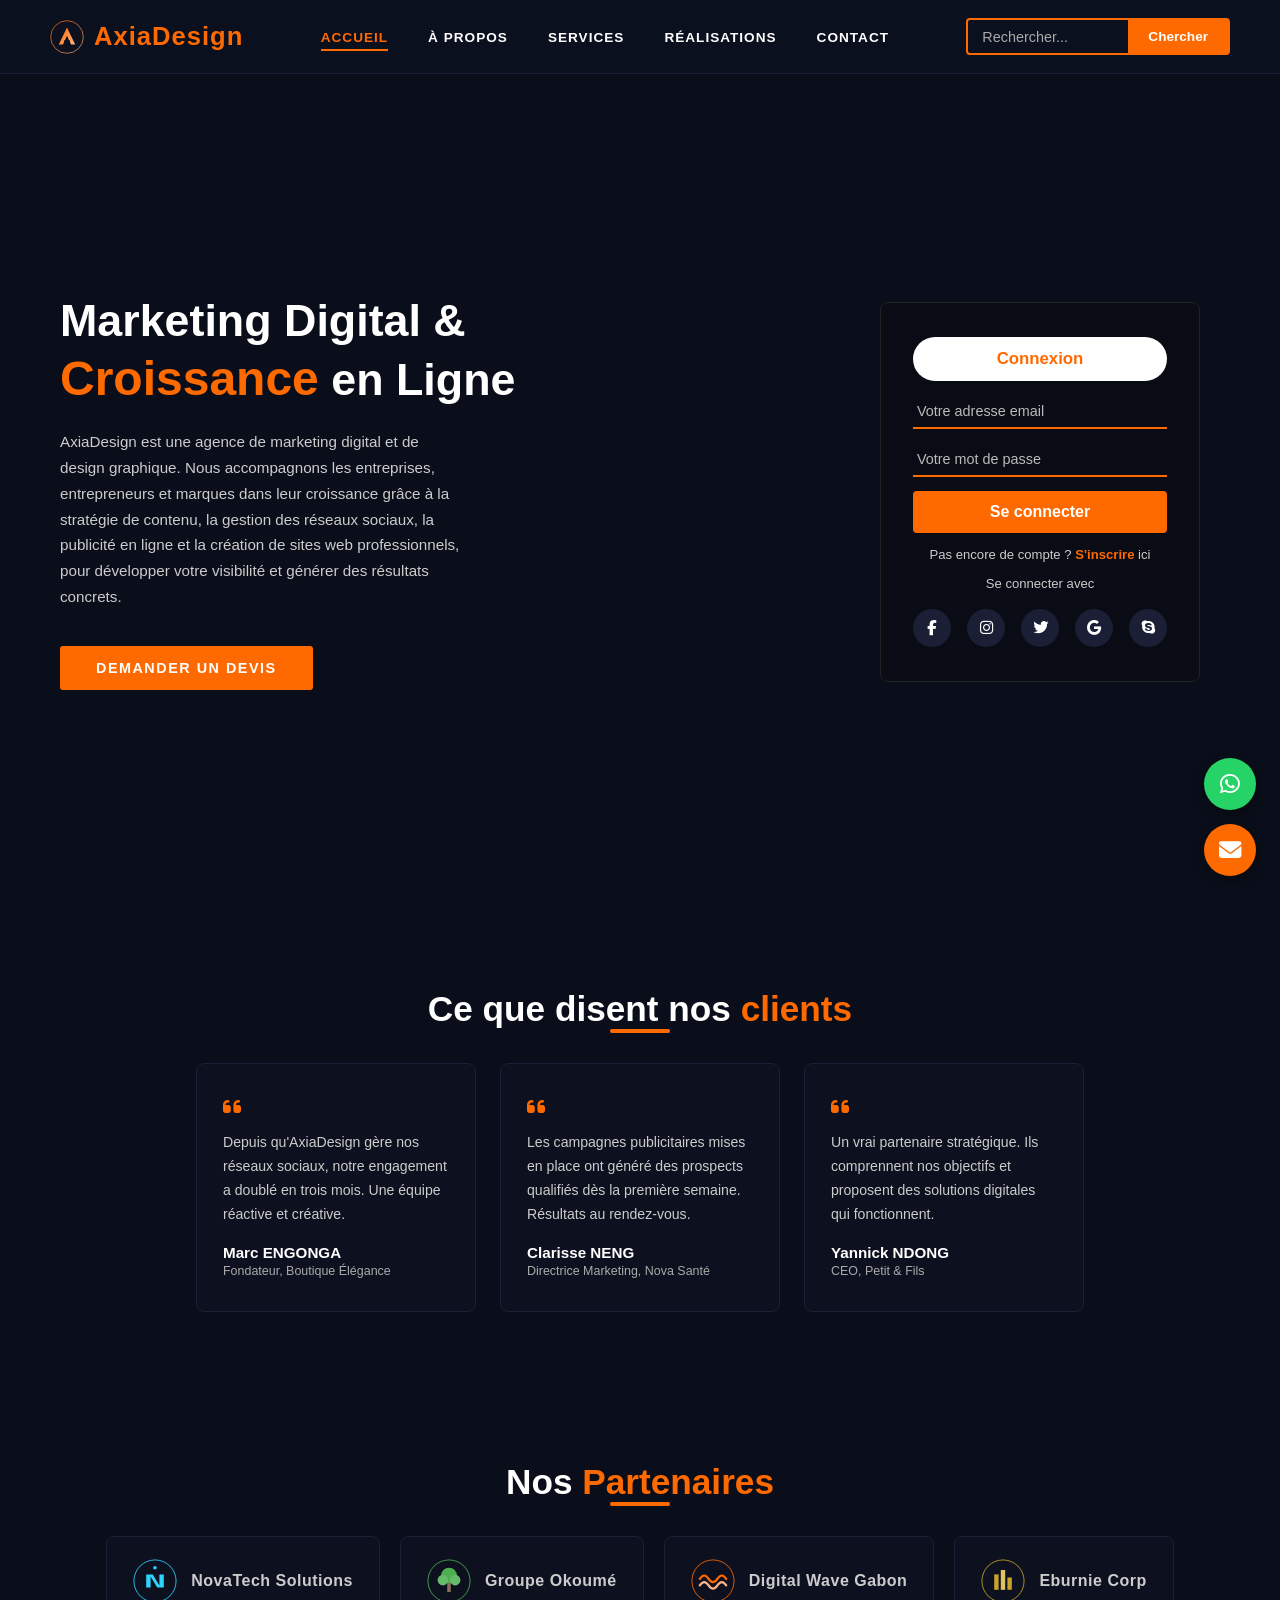
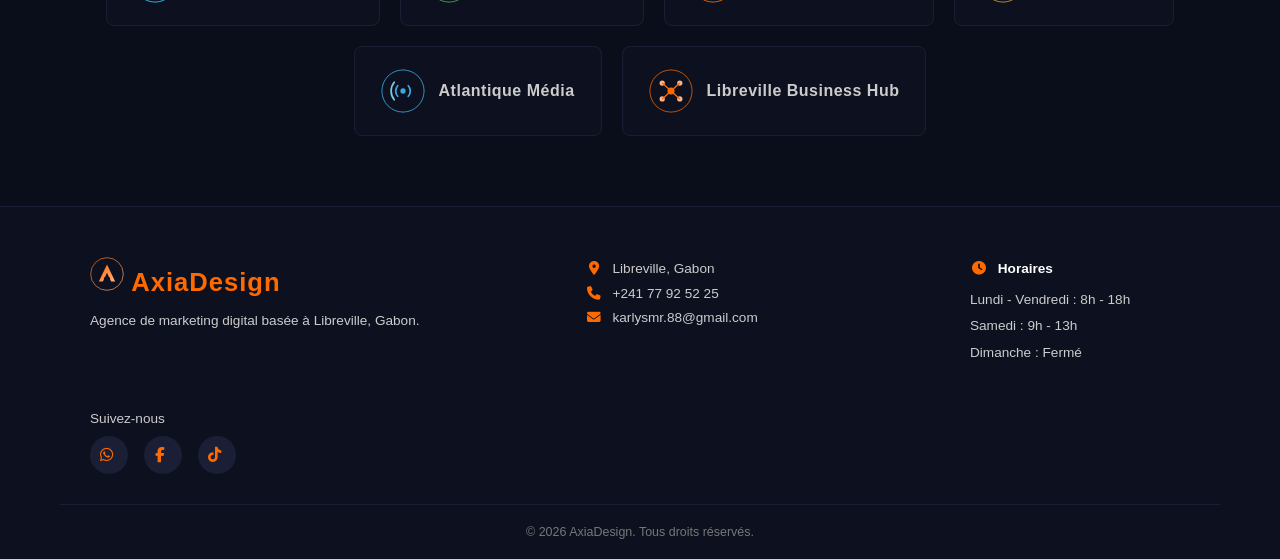
<file: index.html>
<!DOCTYPE html>
<html lang="fr">
<head>
  <meta charset="UTF-8"/>
  <meta name="viewport" content="width=device-width, initial-scale=1.0"/>
  <title>AxiaDesign - Accueil</title>
  <link rel="icon" type="image/svg+xml" href="images/logo.svg"/>
  <link rel="stylesheet" href="style.css"/>
  <link rel="stylesheet" href="https://cdnjs.cloudflare.com/ajax/libs/font-awesome/6.5.0/css/all.min.css"/>
</head>
<body>

  <nav class="navbar">
    <a href="index.html" class="logo"><img src="images/logo.svg" alt="AxiaDesign" class="logo-icon"/> AxiaDesign</a>
    <ul class="nav-links">
      <li><a href="index.html" class="active">ACCUEIL</a></li>
      <li><a href="about.html">À PROPOS</a></li>
      <li><a href="service.html">SERVICES</a></li>
      <li><a href="design.html">RÉALISATIONS</a></li>
      <li><a href="contact.html">CONTACT</a></li>
    </ul>
    <div class="search-bar">
      <input type="text" id="site-search-input" placeholder="Rechercher..." autocomplete="off"/>
      <button id="site-search-button">Chercher</button>
      <div id="site-search-results" class="search-results"></div>
    </div>
  </nav>

  <section class="hero">
    <div class="hero-text">
      <h1>Marketing Digital &amp; <span class="orange">Croissance</span> en Ligne</h1>
      <p>AxiaDesign est une agence de marketing digital et de design graphique. Nous accompagnons les entreprises, entrepreneurs et marques dans leur croissance grâce à la stratégie de contenu, la gestion des réseaux sociaux, la publicité en ligne et la création de sites web professionnels, pour développer votre visibilité et générer des résultats concrets.</p>
      <a href="contact.html" class="btn-join">DEMANDER UN DEVIS</a>
    </div>

    <div class="login-card">
      <button class="btn-login-title">Connexion</button>
      <input type="text" class="form-input" placeholder="Votre adresse email"/>
      <input type="password" class="form-input" placeholder="Votre mot de passe"/>
      <button class="btn-login-submit">Se connecter</button>
      <p class="signup-text">Pas encore de compte ? <a href="#" class="orange">S'inscrire</a> ici</p>
      <p class="login-with">Se connecter avec</p>
      <div class="social-icons">
        <a href="#"><i class="fab fa-facebook-f"></i></a>
        <a href="#"><i class="fab fa-instagram"></i></a>
        <a href="#"><i class="fab fa-twitter"></i></a>
        <a href="#"><i class="fab fa-google"></i></a>
        <a href="#"><i class="fab fa-skype"></i></a>
      </div>
    </div>
  </section>

  <section class="testimonials reveal">
    <h2>Ce que disent nos <span class="orange">clients</span></h2>
    <div class="divider"></div>

    <div class="testimonials-grid">
      <div class="testimonial-card">
        <i class="fas fa-quote-left quote-icon"></i>
        <p>Depuis qu'AxiaDesign gère nos réseaux sociaux, notre engagement a doublé en trois mois. Une équipe réactive et créative.</p>
        <h4>Marc ENGONGA</h4>
        <span>Fondateur, Boutique Élégance</span>
      </div>
      <div class="testimonial-card">
        <i class="fas fa-quote-left quote-icon"></i>
        <p>Les campagnes publicitaires mises en place ont généré des prospects qualifiés dès la première semaine. Résultats au rendez-vous.</p>
        <h4>Clarisse NENG</h4>
        <span>Directrice Marketing, Nova Santé</span>
      </div>
      <div class="testimonial-card">
        <i class="fas fa-quote-left quote-icon"></i>
        <p>Un vrai partenaire stratégique. Ils comprennent nos objectifs et proposent des solutions digitales qui fonctionnent.</p>
        <h4>Yannick NDONG</h4>
        <span>CEO, Petit &amp; Fils</span>
      </div>
    </div>
  </section>

  <section class="partners reveal">
    <h2>Nos <span class="orange">Partenaires</span></h2>
    <div class="divider"></div>

    <div class="partners-grid">
      <div class="partner-card">
        <img class="partner-logo-img" src="images/partner-novatech.svg" alt="NovaTech Solutions"/>
        <span>NovaTech Solutions</span>
      </div>
      <div class="partner-card">
        <img class="partner-logo-img" src="images/partner-okoume.svg" alt="Groupe Okoumé"/>
        <span>Groupe Okoumé</span>
      </div>
      <div class="partner-card">
        <img class="partner-logo-img" src="images/partner-digitalwave.svg" alt="Digital Wave Gabon"/>
        <span>Digital Wave Gabon</span>
      </div>
      <div class="partner-card">
        <img class="partner-logo-img" src="images/partner-eburnie.svg" alt="Eburnie Corp"/>
        <span>Eburnie Corp</span>
      </div>
      <div class="partner-card">
        <img class="partner-logo-img" src="images/partner-atlantique.svg" alt="Atlantique Média"/>
        <span>Atlantique Média</span>
      </div>
      <div class="partner-card">
        <img class="partner-logo-img" src="images/partner-libreville.svg" alt="Libreville Business Hub"/>
        <span>Libreville Business Hub</span>
      </div>
    </div>
  </section>

  <footer class="site-footer">
    <div class="footer-content">
      <div class="footer-col">
        <a href="index.html" class="logo"><img src="images/logo.svg" alt="AxiaDesign" class="logo-icon"/> AxiaDesign</a>
        <p>Agence de marketing digital basée à Libreville, Gabon.</p>
      </div>
      <div class="footer-col">
        <p><i class="fas fa-map-marker-alt"></i> Libreville, Gabon</p>
        <p><i class="fas fa-phone"></i> +241 77 92 52 25</p>
        <p><i class="fas fa-envelope"></i> karlysmr.88@gmail.com</p>
      </div>
      <div class="footer-col footer-hours">
        <p class="hours-title"><i class="fas fa-clock"></i> Horaires</p>
        <p>Lundi - Vendredi : 8h - 18h</p>
        <p>Samedi : 9h - 13h</p>
        <p>Dimanche : Fermé</p>
      </div>
      <div class="footer-col">
        <p class="login-with">Suivez-nous</p>
        <div class="social-icons">
          <a href="https://wa.me/24177925225" target="_blank" aria-label="WhatsApp"><i class="fab fa-whatsapp"></i></a>
          <a href="https://facebook.com/Spencer" target="_blank" aria-label="Facebook"><i class="fab fa-facebook-f"></i></a>
          <a href="https://tiktok.com/@silva.bkl88" target="_blank" aria-label="TikTok"><i class="fab fa-tiktok"></i></a>
        </div>
      </div>
    </div>
    <p class="footer-bottom">© 2026 AxiaDesign. Tous droits réservés.</p>
  </footer>

  <div class="floating-actions">
    <a href="https://wa.me/24177925225" target="_blank" class="btn-whatsapp" aria-label="WhatsApp"><i class="fab fa-whatsapp"></i></a>
    <a href="mailto:karlysmr.88@gmail.com" class="btn-email" aria-label="Email"><i class="fas fa-envelope"></i></a>
  </div>

  <script src="search-data.js" defer></script>
  <script src="script.js" defer></script>

</body>
</html>
</file>
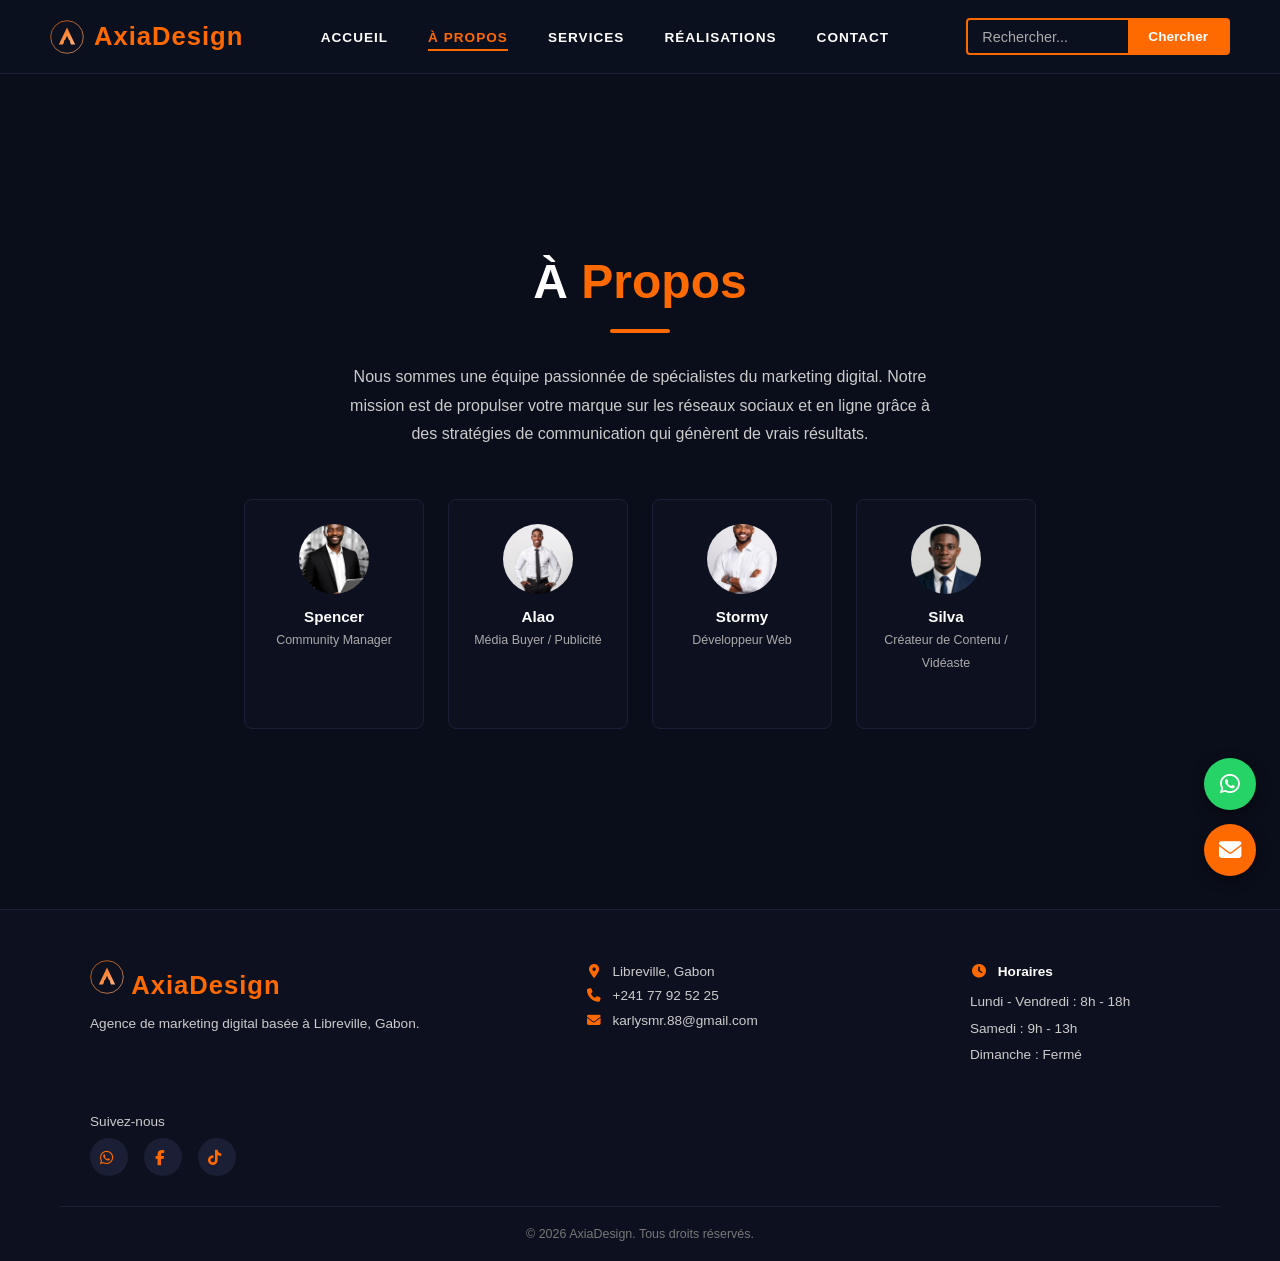
<file: about.html>
<!DOCTYPE html>
<html lang="fr">
<head>
  <meta charset="UTF-8"/>
  <meta name="viewport" content="width=device-width, initial-scale=1.0"/>
  <title>AxiaDesign - À Propos</title>
  <link rel="icon" type="image/svg+xml" href="images/logo.svg"/>
  <link rel="stylesheet" href="style.css"/>
  <link rel="stylesheet" href="https://cdnjs.cloudflare.com/ajax/libs/font-awesome/6.5.0/css/all.min.css"/>
</head>
<body>

  <nav class="navbar">
    <a href="index.html" class="logo"><img src="images/logo.svg" alt="AxiaDesign" class="logo-icon"/> AxiaDesign</a>
    <ul class="nav-links">
      <li><a href="index.html">ACCUEIL</a></li>
      <li><a href="about.html" class="active">À PROPOS</a></li>
      <li><a href="service.html">SERVICES</a></li>
      <li><a href="design.html">RÉALISATIONS</a></li>
      <li><a href="contact.html">CONTACT</a></li>
    </ul>
    <div class="search-bar">
      <input type="text" id="site-search-input" placeholder="Rechercher..." autocomplete="off"/>
      <button id="site-search-button">Chercher</button>
      <div id="site-search-results" class="search-results"></div>
    </div>
  </nav>

  <section class="page-content reveal">
    <h2>À <span>Propos</span></h2>
    <div class="divider"></div>
    <p>Nous sommes une équipe passionnée de spécialistes du marketing digital. Notre mission est de propulser votre marque sur les réseaux sociaux et en ligne grâce à des stratégies de communication qui génèrent de vrais résultats.</p>

    <div class="team-grid">
      <div class="team-card">
        <img class="avatar" loading="lazy" src="images/team-spencer.jpg" alt="Spencer"/>
        <h3>Spencer</h3>
        <p>Community Manager</p>
      </div>
      <div class="team-card">
        <img class="avatar" loading="lazy" src="images/team-alao.jpg" alt="Alao"/>
        <h3>Alao</h3>
        <p>Média Buyer / Publicité</p>
      </div>
      <div class="team-card">
        <img class="avatar" loading="lazy" src="images/team-stormy.jpg" alt="Stormy"/>
        <h3>Stormy</h3>
        <p>Développeur Web</p>
      </div>
      <div class="team-card">
        <img class="avatar" loading="lazy" src="images/team-silva.jpg" alt="Silva"/>
        <h3>Silva</h3>
        <p>Créateur de Contenu / Vidéaste</p>
      </div>
    </div>
  </section>

  <footer class="site-footer">
    <div class="footer-content">
      <div class="footer-col">
        <a href="index.html" class="logo"><img src="images/logo.svg" alt="AxiaDesign" class="logo-icon"/> AxiaDesign</a>
        <p>Agence de marketing digital basée à Libreville, Gabon.</p>
      </div>
      <div class="footer-col">
        <p><i class="fas fa-map-marker-alt"></i> Libreville, Gabon</p>
        <p><i class="fas fa-phone"></i> +241 77 92 52 25</p>
        <p><i class="fas fa-envelope"></i> karlysmr.88@gmail.com</p>
      </div>
      <div class="footer-col footer-hours">
        <p class="hours-title"><i class="fas fa-clock"></i> Horaires</p>
        <p>Lundi - Vendredi : 8h - 18h</p>
        <p>Samedi : 9h - 13h</p>
        <p>Dimanche : Fermé</p>
      </div>
      <div class="footer-col">
        <p class="login-with">Suivez-nous</p>
        <div class="social-icons">
          <a href="https://wa.me/24177925225" target="_blank" aria-label="WhatsApp"><i class="fab fa-whatsapp"></i></a>
          <a href="https://facebook.com/Spencer" target="_blank" aria-label="Facebook"><i class="fab fa-facebook-f"></i></a>
          <a href="https://tiktok.com/@silva.bkl88" target="_blank" aria-label="TikTok"><i class="fab fa-tiktok"></i></a>
        </div>
      </div>
    </div>
    <p class="footer-bottom">© 2026 AxiaDesign. Tous droits réservés.</p>
  </footer>

  <div class="floating-actions">
    <a href="https://wa.me/24177925225" target="_blank" class="btn-whatsapp" aria-label="WhatsApp"><i class="fab fa-whatsapp"></i></a>
    <a href="mailto:karlysmr.88@gmail.com" class="btn-email" aria-label="Email"><i class="fas fa-envelope"></i></a>
  </div>

  <script src="search-data.js" defer></script>
  <script src="script.js" defer></script>

</body>
</html>
</file>
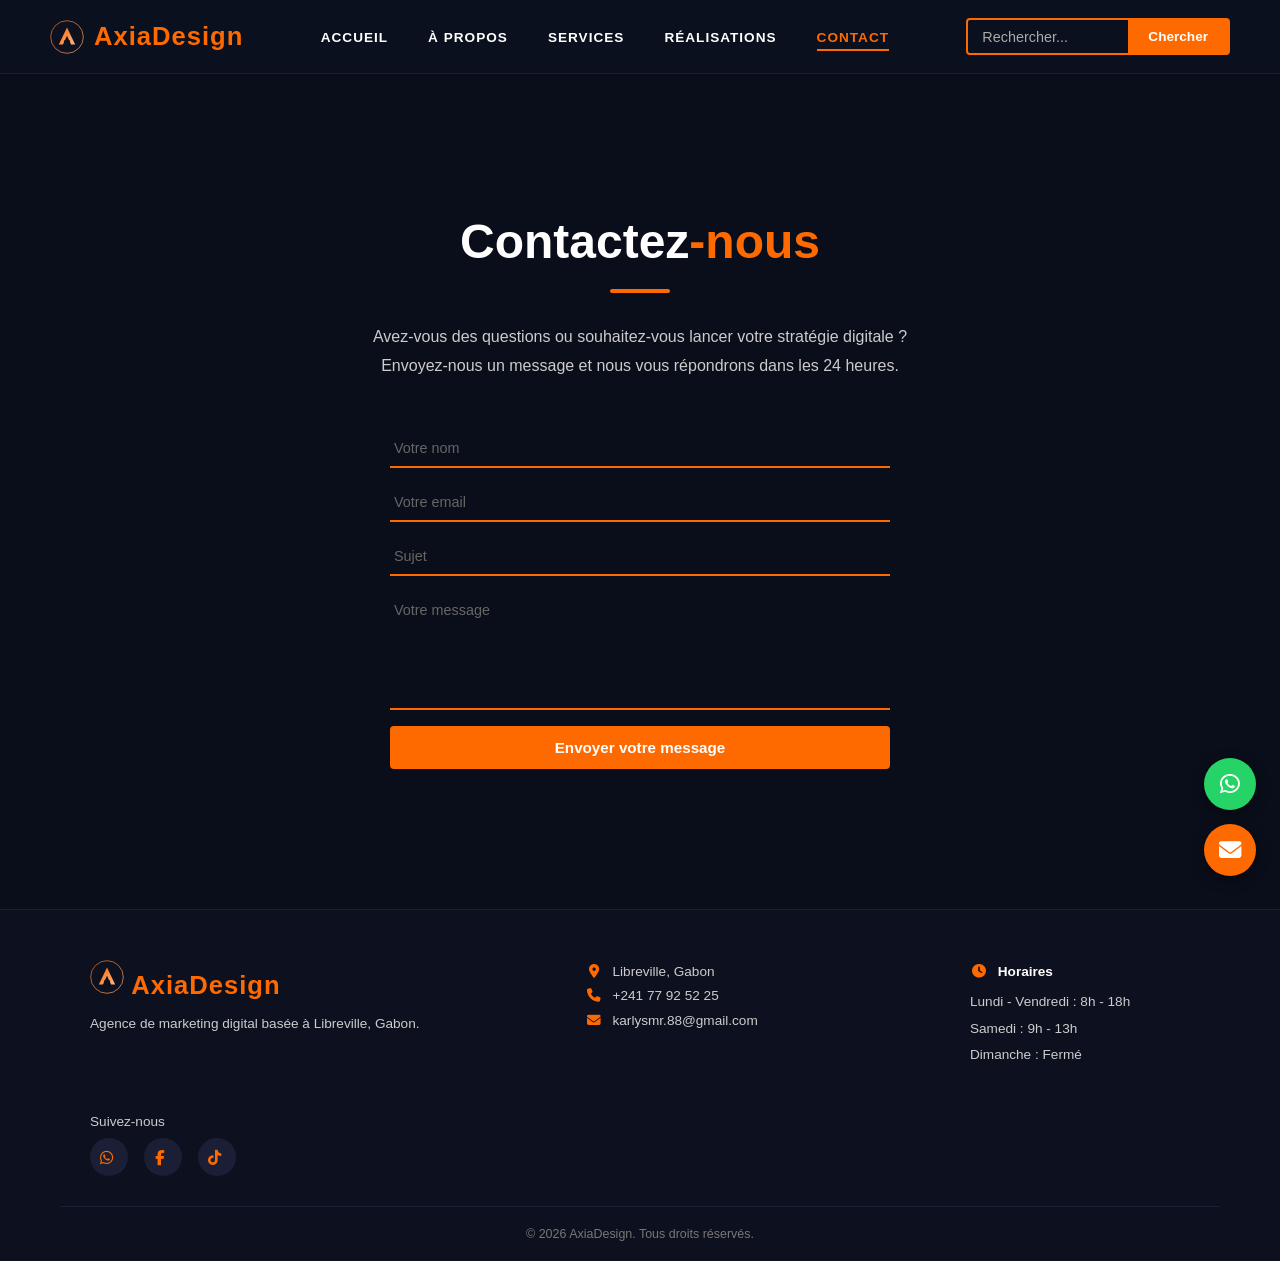
<file: contact.html>
<!DOCTYPE html>
<html lang="fr">
<head>
  <meta charset="UTF-8"/>
  <meta name="viewport" content="width=device-width, initial-scale=1.0"/>
  <title>AxiaDesign - Contact</title>
  <link rel="icon" type="image/svg+xml" href="images/logo.svg"/>
  <link rel="stylesheet" href="style.css"/>
  <link rel="stylesheet" href="https://cdnjs.cloudflare.com/ajax/libs/font-awesome/6.5.0/css/all.min.css"/>
</head>
<body>

  <nav class="navbar">
    <a href="index.html" class="logo"><img src="images/logo.svg" alt="AxiaDesign" class="logo-icon"/> AxiaDesign</a>
    <ul class="nav-links">
      <li><a href="index.html">ACCUEIL</a></li>
      <li><a href="about.html">À PROPOS</a></li>
      <li><a href="service.html">SERVICES</a></li>
      <li><a href="design.html">RÉALISATIONS</a></li>
      <li><a href="contact.html" class="active">CONTACT</a></li>
    </ul>
    <div class="search-bar">
      <input type="text" id="site-search-input" placeholder="Rechercher..." autocomplete="off"/>
      <button id="site-search-button">Chercher</button>
      <div id="site-search-results" class="search-results"></div>
    </div>
  </nav>

  <section class="page-content reveal">
    <h2>Contactez<span>-nous</span></h2>
    <div class="divider"></div>
    <p>Avez-vous des questions ou souhaitez-vous lancer votre stratégie digitale ? Envoyez-nous un message et nous vous répondrons dans les 24 heures.</p>

    <form class="contact-form">
      <input type="text" placeholder="Votre nom"/>
      <input type="email" placeholder="Votre email"/>
      <input type="text" placeholder="Sujet"/>
      <textarea rows="6" placeholder="Votre message"></textarea>
      <button type="submit">Envoyer votre message</button>
    </form>
  </section>

  <footer class="site-footer">
    <div class="footer-content">
      <div class="footer-col">
        <a href="index.html" class="logo"><img src="images/logo.svg" alt="AxiaDesign" class="logo-icon"/> AxiaDesign</a>
        <p>Agence de marketing digital basée à Libreville, Gabon.</p>
      </div>
      <div class="footer-col">
        <p><i class="fas fa-map-marker-alt"></i> Libreville, Gabon</p>
        <p><i class="fas fa-phone"></i> +241 77 92 52 25</p>
        <p><i class="fas fa-envelope"></i> karlysmr.88@gmail.com</p>
      </div>
      <div class="footer-col footer-hours">
        <p class="hours-title"><i class="fas fa-clock"></i> Horaires</p>
        <p>Lundi - Vendredi : 8h - 18h</p>
        <p>Samedi : 9h - 13h</p>
        <p>Dimanche : Fermé</p>
      </div>
      <div class="footer-col">
        <p class="login-with">Suivez-nous</p>
        <div class="social-icons">
          <a href="https://wa.me/24177925225" target="_blank" aria-label="WhatsApp"><i class="fab fa-whatsapp"></i></a>
          <a href="https://facebook.com/Spencer" target="_blank" aria-label="Facebook"><i class="fab fa-facebook-f"></i></a>
          <a href="https://tiktok.com/@silva.bkl88" target="_blank" aria-label="TikTok"><i class="fab fa-tiktok"></i></a>
        </div>
      </div>
    </div>
    <p class="footer-bottom">© 2026 AxiaDesign. Tous droits réservés.</p>
  </footer>

  <div class="floating-actions">
    <a href="https://wa.me/24177925225" target="_blank" class="btn-whatsapp" aria-label="WhatsApp"><i class="fab fa-whatsapp"></i></a>
    <a href="mailto:karlysmr.88@gmail.com" class="btn-email" aria-label="Email"><i class="fas fa-envelope"></i></a>
  </div>

  <script src="search-data.js" defer></script>
  <script src="script.js" defer></script>

</body>
</html>
</file>
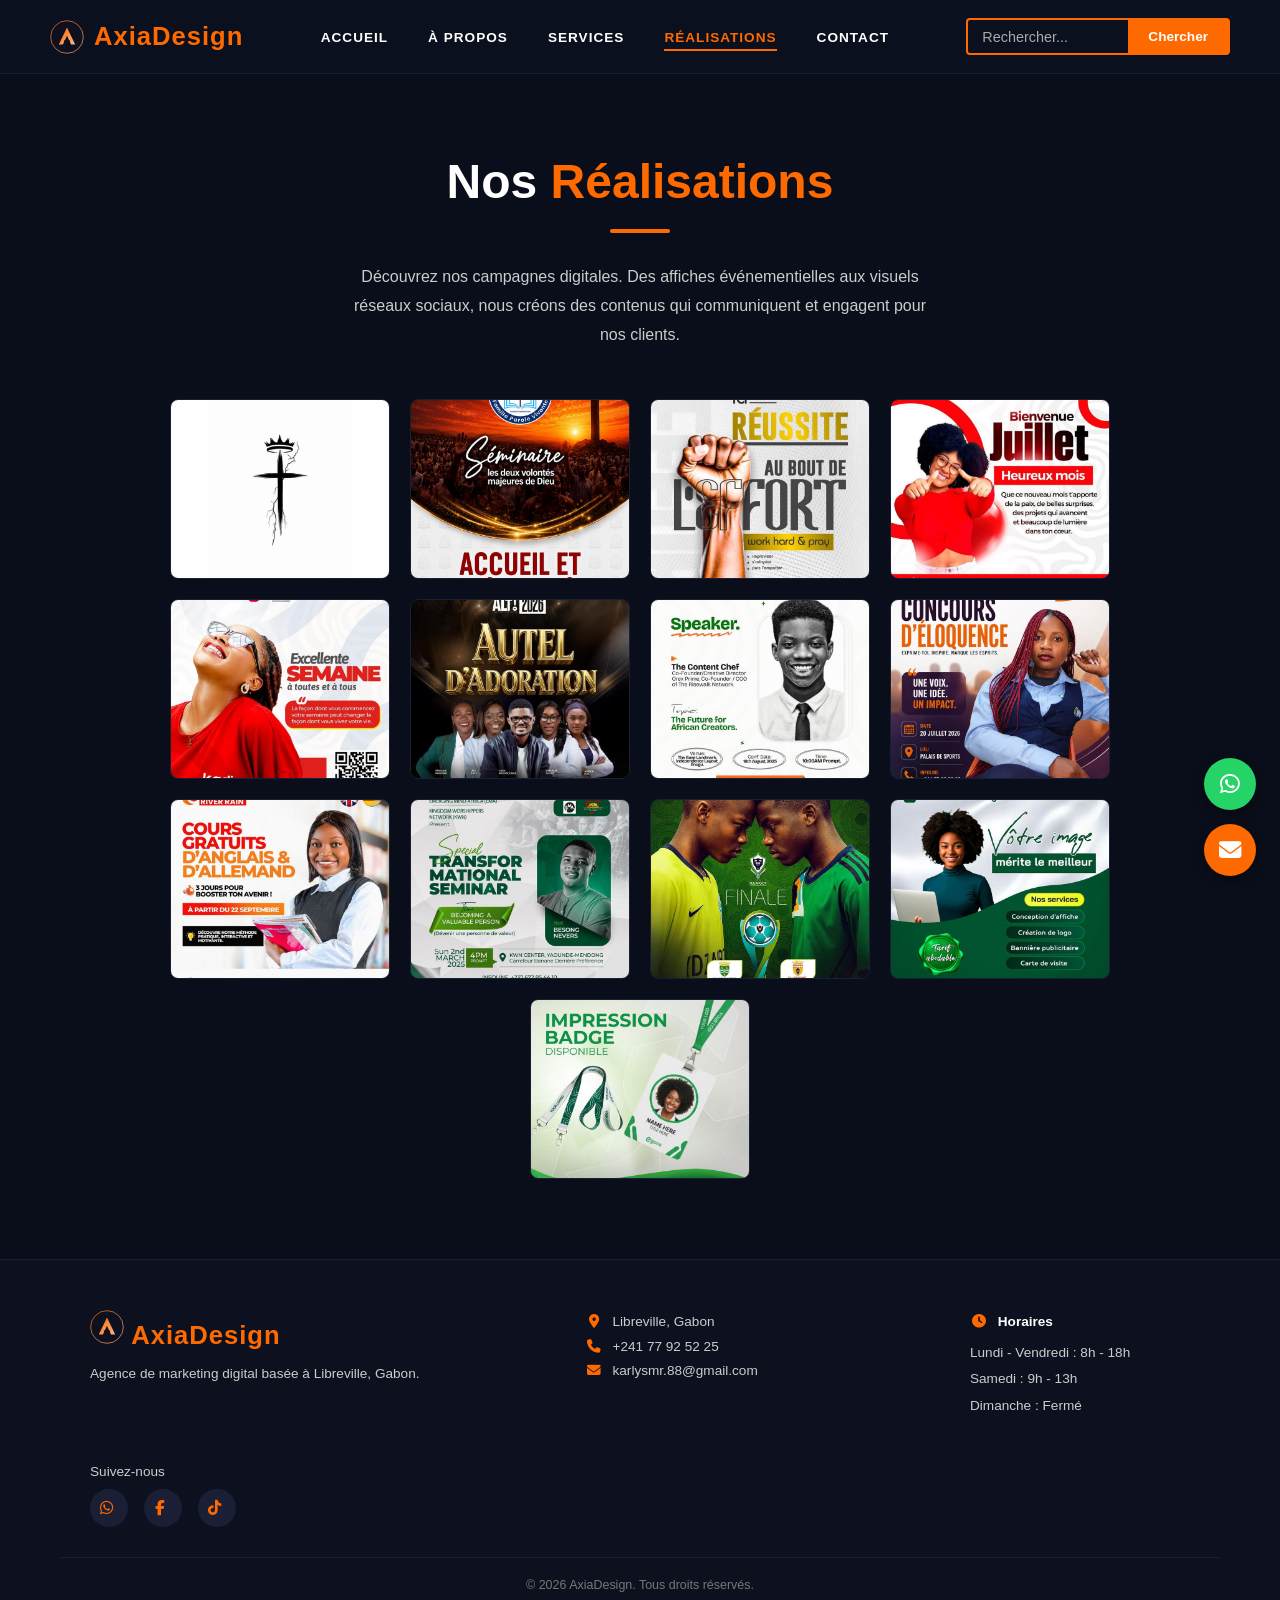
<file: design.html>
<!DOCTYPE html>
<html lang="fr">
<head>
  <meta charset="UTF-8"/>
  <meta name="viewport" content="width=device-width, initial-scale=1.0"/>
  <title>AxiaDesign - Réalisations</title>
  <link rel="icon" type="image/svg+xml" href="images/logo.svg"/>
  <link rel="stylesheet" href="style.css"/>
  <link rel="stylesheet" href="https://cdnjs.cloudflare.com/ajax/libs/font-awesome/6.5.0/css/all.min.css"/>
</head>
<body>

  <nav class="navbar">
    <a href="index.html" class="logo"><img src="images/logo.svg" alt="AxiaDesign" class="logo-icon"/> AxiaDesign</a>
    <ul class="nav-links">
      <li><a href="index.html">ACCUEIL</a></li>
      <li><a href="about.html">À PROPOS</a></li>
      <li><a href="service.html">SERVICES</a></li>
      <li><a href="design.html" class="active">RÉALISATIONS</a></li>
      <li><a href="contact.html">CONTACT</a></li>
    </ul>
    <div class="search-bar">
      <input type="text" id="site-search-input" placeholder="Rechercher..." autocomplete="off"/>
      <button id="site-search-button">Chercher</button>
      <div id="site-search-results" class="search-results"></div>
    </div>
  </nav>

  <section class="page-content reveal">
    <h2>Nos <span>Réalisations</span></h2>
    <div class="divider"></div>
    <p>Découvrez nos campagnes digitales. Des affiches événementielles aux visuels réseaux sociaux, nous créons des contenus qui communiquent et engagent pour nos clients.</p>

    <div class="images-grid">
      <div class="img-card"><img loading="lazy" src="images/realisation-01.jpg" alt="Logo croix design"/></div>
      <div class="img-card"><img loading="lazy" src="images/realisation-02.jpg" alt="Affiche séminaire église"/></div>
      <div class="img-card"><img loading="lazy" src="images/realisation-03.jpg" alt="Affiche motivation La Réussite"/></div>
      <div class="img-card"><img loading="lazy" src="images/realisation-04.jpg" alt="Visuel réseaux sociaux Bienvenue Juillet"/></div>
      <div class="img-card"><img loading="lazy" src="images/realisation-05.jpg" alt="Visuel réseaux sociaux Excellente Semaine"/></div>
      <div class="img-card"><img loading="lazy" src="images/realisation-06.jpg" alt="Affiche événement Autel d'Adoration"/></div>
      <div class="img-card"><img loading="lazy" src="images/realisation-07.jpg" alt="Affiche conférence Eth Enugu"/></div>
      <div class="img-card"><img loading="lazy" src="images/realisation-08.jpg" alt="Affiche concours d'éloquence"/></div>
      <div class="img-card"><img loading="lazy" src="images/realisation-09.jpg" alt="Affiche cours gratuits River Rain"/></div>
      <div class="img-card"><img loading="lazy" src="images/realisation-10.jpg" alt="Affiche séminaire transformationnel"/></div>
      <div class="img-card"><img loading="lazy" src="images/realisation-11.jpg" alt="Affiche championnat sportif"/></div>
      <div class="img-card"><img loading="lazy" src="images/realisation-12.jpg" alt="Publicité Mamba Academy"/></div>
      <div class="img-card"><img loading="lazy" src="images/realisation-13.jpg" alt="Affiche impression badge Atsel"/></div>
    </div>
  </section>

  <footer class="site-footer">
    <div class="footer-content">
      <div class="footer-col">
        <a href="index.html" class="logo"><img src="images/logo.svg" alt="AxiaDesign" class="logo-icon"/> AxiaDesign</a>
        <p>Agence de marketing digital basée à Libreville, Gabon.</p>
      </div>
      <div class="footer-col">
        <p><i class="fas fa-map-marker-alt"></i> Libreville, Gabon</p>
        <p><i class="fas fa-phone"></i> +241 77 92 52 25</p>
        <p><i class="fas fa-envelope"></i> karlysmr.88@gmail.com</p>
      </div>
      <div class="footer-col footer-hours">
        <p class="hours-title"><i class="fas fa-clock"></i> Horaires</p>
        <p>Lundi - Vendredi : 8h - 18h</p>
        <p>Samedi : 9h - 13h</p>
        <p>Dimanche : Fermé</p>
      </div>
      <div class="footer-col">
        <p class="login-with">Suivez-nous</p>
        <div class="social-icons">
          <a href="https://wa.me/24177925225" target="_blank" aria-label="WhatsApp"><i class="fab fa-whatsapp"></i></a>
          <a href="https://facebook.com/Spencer" target="_blank" aria-label="Facebook"><i class="fab fa-facebook-f"></i></a>
          <a href="https://tiktok.com/@silva.bkl88" target="_blank" aria-label="TikTok"><i class="fab fa-tiktok"></i></a>
        </div>
      </div>
    </div>
    <p class="footer-bottom">© 2026 AxiaDesign. Tous droits réservés.</p>
  </footer>

  <div class="floating-actions">
    <a href="https://wa.me/24177925225" target="_blank" class="btn-whatsapp" aria-label="WhatsApp"><i class="fab fa-whatsapp"></i></a>
    <a href="mailto:karlysmr.88@gmail.com" class="btn-email" aria-label="Email"><i class="fas fa-envelope"></i></a>
  </div>

  <script src="search-data.js" defer></script>
  <script src="script.js" defer></script>

</body>
</html>
</file>
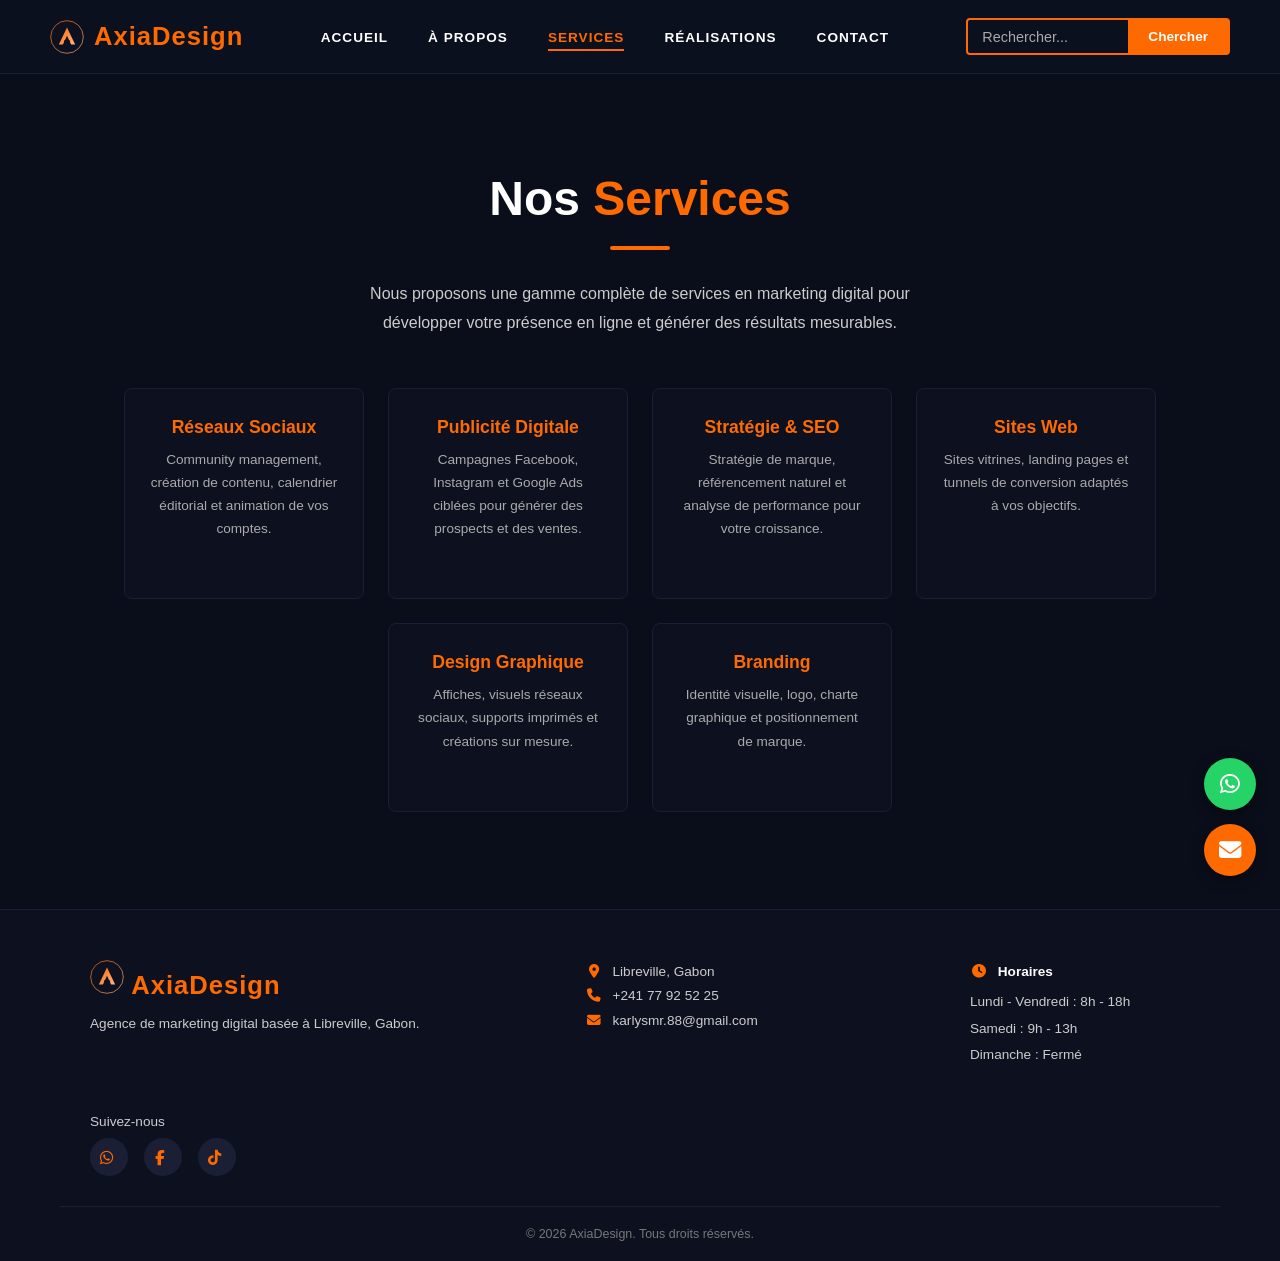
<file: service.html>
<!DOCTYPE html>
<html lang="fr">
<head>
  <meta charset="UTF-8"/>
  <meta name="viewport" content="width=device-width, initial-scale=1.0"/>
  <title>AxiaDesign - Services</title>
  <link rel="icon" type="image/svg+xml" href="images/logo.svg"/>
  <link rel="stylesheet" href="style.css"/>
  <link rel="stylesheet" href="https://cdnjs.cloudflare.com/ajax/libs/font-awesome/6.5.0/css/all.min.css"/>
</head>
<body>

  <nav class="navbar">
    <a href="index.html" class="logo"><img src="images/logo.svg" alt="AxiaDesign" class="logo-icon"/> AxiaDesign</a>
    <ul class="nav-links">
      <li><a href="index.html">ACCUEIL</a></li>
      <li><a href="about.html">À PROPOS</a></li>
      <li><a href="service.html" class="active">SERVICES</a></li>
      <li><a href="design.html">RÉALISATIONS</a></li>
      <li><a href="contact.html">CONTACT</a></li>
    </ul>
    <div class="search-bar">
      <input type="text" id="site-search-input" placeholder="Rechercher..." autocomplete="off"/>
      <button id="site-search-button">Chercher</button>
      <div id="site-search-results" class="search-results"></div>
    </div>
  </nav>

  <section class="page-content reveal">
    <h2>Nos <span>Services</span></h2>
    <div class="divider"></div>
    <p>Nous proposons une gamme complète de services en marketing digital pour développer votre présence en ligne et générer des résultats mesurables.</p>

    <div class="cards-grid">
      <div class="card">
        <h3>Réseaux Sociaux</h3>
        <p>Community management, création de contenu, calendrier éditorial et animation de vos comptes.</p>
      </div>
      <div class="card">
        <h3>Publicité Digitale</h3>
        <p>Campagnes Facebook, Instagram et Google Ads ciblées pour générer des prospects et des ventes.</p>
      </div>
      <div class="card">
        <h3>Stratégie &amp; SEO</h3>
        <p>Stratégie de marque, référencement naturel et analyse de performance pour votre croissance.</p>
      </div>
      <div class="card">
        <h3>Sites Web</h3>
        <p>Sites vitrines, landing pages et tunnels de conversion adaptés à vos objectifs.</p>
      </div>
      <div class="card">
        <h3>Design Graphique</h3>
        <p>Affiches, visuels réseaux sociaux, supports imprimés et créations sur mesure.</p>
      </div>
      <div class="card">
        <h3>Branding</h3>
        <p>Identité visuelle, logo, charte graphique et positionnement de marque.</p>
      </div>
    </div>
  </section>

  <footer class="site-footer">
    <div class="footer-content">
      <div class="footer-col">
        <a href="index.html" class="logo"><img src="images/logo.svg" alt="AxiaDesign" class="logo-icon"/> AxiaDesign</a>
        <p>Agence de marketing digital basée à Libreville, Gabon.</p>
      </div>
      <div class="footer-col">
        <p><i class="fas fa-map-marker-alt"></i> Libreville, Gabon</p>
        <p><i class="fas fa-phone"></i> +241 77 92 52 25</p>
        <p><i class="fas fa-envelope"></i> karlysmr.88@gmail.com</p>
      </div>
      <div class="footer-col footer-hours">
        <p class="hours-title"><i class="fas fa-clock"></i> Horaires</p>
        <p>Lundi - Vendredi : 8h - 18h</p>
        <p>Samedi : 9h - 13h</p>
        <p>Dimanche : Fermé</p>
      </div>
      <div class="footer-col">
        <p class="login-with">Suivez-nous</p>
        <div class="social-icons">
          <a href="https://wa.me/24177925225" target="_blank" aria-label="WhatsApp"><i class="fab fa-whatsapp"></i></a>
          <a href="https://facebook.com/Spencer" target="_blank" aria-label="Facebook"><i class="fab fa-facebook-f"></i></a>
          <a href="https://tiktok.com/@silva.bkl88" target="_blank" aria-label="TikTok"><i class="fab fa-tiktok"></i></a>
        </div>
      </div>
    </div>
    <p class="footer-bottom">© 2026 AxiaDesign. Tous droits réservés.</p>
  </footer>

  <div class="floating-actions">
    <a href="https://wa.me/24177925225" target="_blank" class="btn-whatsapp" aria-label="WhatsApp"><i class="fab fa-whatsapp"></i></a>
    <a href="mailto:karlysmr.88@gmail.com" class="btn-email" aria-label="Email"><i class="fas fa-envelope"></i></a>
  </div>

  <script src="search-data.js" defer></script>
  <script src="script.js" defer></script>

</body>
</html>
</file>
<file: style.css>
html { scroll-behavior: smooth; }

* { margin: 0; padding: 0; box-sizing: border-box; }

body {
  font-family: 'Segoe UI', Arial, sans-serif;
  background-color: #0a0e1a;
  color: #fff;
  min-height: 100vh;
  overflow-x: hidden;
}

.orange { color: #ff6a00; }

.navbar {
  display: flex;
  align-items: center;
  justify-content: space-between;
  padding: 18px 50px;
  background-color: rgba(13,17,31,0.92);
  backdrop-filter: blur(6px);
  border-bottom: 1px solid #1a1f35;
  position: sticky;
  top: 0;
  z-index: 100;
  transition: padding 0.3s ease, background-color 0.3s ease;
}

.logo {
  font-size: 1.6rem;
  font-weight: 800;
  color: #ff6a00;
  letter-spacing: 1px;
  text-decoration: none;
  display: inline-flex;
  align-items: center;
  gap: 10px;
}

.logo-icon {
  width: 34px;
  height: 34px;
}

.nav-links {
  list-style: none;
  display: flex;
  gap: 40px;
}

.nav-links a {
  position: relative;
  color: #fff;
  text-decoration: none;
  font-size: 0.85rem;
  font-weight: 600;
  letter-spacing: 1px;
  transition: color 0.25s ease;
  padding-bottom: 4px;
}

.nav-links a::after {
  content: '';
  position: absolute;
  left: 0;
  bottom: -2px;
  width: 0;
  height: 2px;
  background-color: #ff6a00;
  transition: width 0.3s ease;
}

.nav-links a:hover::after,
.nav-links a.active::after { width: 100%; }

.nav-links a:hover,
.nav-links a.active { color: #ff6a00; }

.search-bar {
  position: relative;
  display: flex;
  align-items: center;
  border: 2px solid #ff6a00;
  border-radius: 4px;
  overflow: visible;
}

.search-bar input {
  background: transparent;
  border: none;
  outline: none;
  color: #fff;
  padding: 8px 14px;
  font-size: 0.9rem;
  width: 160px;
}

.search-bar input::placeholder { color: #aaa; }

.search-bar button {
  background-color: #ff6a00;
  border: none;
  color: #fff;
  padding: 9px 20px;
  font-size: 0.85rem;
  font-weight: 700;
  cursor: pointer;
  transition: background 0.2s;
}

.search-bar button:hover { background-color: #e05e00; }

.search-results {
  display: none;
  position: absolute;
  top: calc(100% + 8px);
  left: 0;
  right: 0;
  background-color: #0d111f;
  border: 1px solid #ff6a00;
  border-radius: 6px;
  overflow: hidden;
  z-index: 300;
  max-height: 320px;
  overflow-y: auto;
}

.search-results.is-open { display: block; }

.search-results a {
  display: block;
  padding: 10px 14px;
  color: #fff;
  text-decoration: none;
  font-size: 0.85rem;
  border-bottom: 1px solid #1a1f35;
  transition: background 0.15s ease, color 0.15s ease;
}

.search-results a:last-child { border-bottom: none; }
.search-results a:hover { background-color: #ff6a00; color: #fff; }

.search-no-result {
  padding: 12px 14px;
  color: #999;
  font-size: 0.82rem;
}


.hero {
  display: flex;
  align-items: center;
  justify-content: space-between;
  padding: 80px 80px 80px 60px;
  min-height: calc(100vh - 65px);
  background: #0a0e1a;
}

.hero-text {
  max-width: 480px;
  opacity: 0;
  animation: fadeSlideUp 0.8s ease forwards;
}

.login-card {
  opacity: 0;
  animation: fadeSlideUp 0.8s ease 0.2s forwards;
}

@keyframes fadeSlideUp {
  from { opacity: 0; transform: translateY(30px); }
  to { opacity: 1; transform: translateY(0); }
}

@keyframes fadeIn {
  from { opacity: 0; transform: translateY(24px); }
  to { opacity: 1; transform: translateY(0); }
}

.reveal {
  opacity: 0;
  transform: translateY(24px);
  transition: opacity 0.7s ease, transform 0.7s ease;
}

.reveal.is-visible {
  opacity: 1;
  transform: translateY(0);
}

.hero-text h1 {
  font-size: 2.8rem;
  font-weight: 800;
  line-height: 1.25;
  margin-bottom: 20px;
}

.hero-text h1 .orange { font-size: 3rem; }

.hero-text p {
  font-size: 0.95rem;
  color: #ccc;
  line-height: 1.7;
  margin-bottom: 36px;
  max-width: 400px;
}

.btn-join {
  display: inline-block;
  background-color: #ff6a00;
  color: #fff;
  text-decoration: none;
  padding: 14px 36px;
  font-weight: 800;
  font-size: 0.9rem;
  letter-spacing: 1.5px;
  border-radius: 3px;
  transition: background 0.2s, transform 0.15s;
}

.btn-join:hover { background-color: #e05e00; transform: translateY(-2px); }


.login-card {
  background-color: rgba(10,12,20,0.92);
  border: 1px solid #222;
  border-radius: 8px;
  padding: 34px 32px;
  width: 320px;
  display: flex;
  flex-direction: column;
  align-items: center;
  gap: 14px;
}

.btn-login-title {
  width: 100%;
  padding: 12px;
  background-color: #fff;
  color: #ff6a00;
  font-size: 1.05rem;
  font-weight: 800;
  border: none;
  border-radius: 30px;
  cursor: pointer;
}

.form-input {
  width: 100%;
  background: transparent;
  border: none;
  border-bottom: 2px solid #ff6a00;
  outline: none;
  color: #fff;
  padding: 8px 4px;
  font-size: 0.9rem;
}

.form-input::placeholder { color: #bbb; }

.btn-login-submit {
  width: 100%;
  padding: 12px;
  background-color: #ff6a00;
  color: #fff;
  font-size: 1rem;
  font-weight: 700;
  border: none;
  border-radius: 4px;
  cursor: pointer;
  transition: background 0.2s;
}

.btn-login-submit:hover { background-color: #e05e00; }

.signup-text { font-size: 0.82rem; color: #ccc; text-align: center; }
.signup-text a { text-decoration: none; font-weight: 600; }
.login-with { font-size: 0.82rem; color: #ccc; }

.social-icons { display: flex; gap: 16px; margin-top: 4px; }

.social-icons a {
  display: flex;
  align-items: center;
  justify-content: center;
  width: 38px;
  height: 38px;
  border-radius: 50%;
  background-color: #1a1f35;
  color: #fff;
  font-size: 0.95rem;
  text-decoration: none;
  transition: background 0.2s, transform 0.15s;
}

.social-icons a:hover { background-color: #ff6a00; transform: scale(1.1); }


.page-content {
  min-height: calc(100vh - 65px);
  display: flex;
  flex-direction: column;
  align-items: center;
  justify-content: center;
  padding: 80px 60px;
  text-align: center;
  background: #0a0e1a;
}

.page-content h2 {
  font-size: 3rem;
  font-weight: 800;
  margin-bottom: 20px;
}

.page-content h2 span { color: #ff6a00; }

.page-content p {
  font-size: 1rem;
  color: #ccc;
  max-width: 600px;
  line-height: 1.8;
  margin-bottom: 30px;
}

.divider {
  width: 60px;
  height: 4px;
  background-color: #ff6a00;
  border-radius: 2px;
  margin: 0 auto 30px;
}


.cards-grid {
  display: flex;
  gap: 24px;
  flex-wrap: wrap;
  justify-content: center;
  margin-top: 20px;
}

.card {
  background-color: #0d111f;
  border: 1px solid #1a1f35;
  border-radius: 8px;
  padding: 28px 24px;
  width: 240px;
  transition: border-color 0.2s, transform 0.2s;
}

.card:hover { border-color: #ff6a00; transform: translateY(-4px); }

.card h3 {
  font-size: 1.1rem;
  font-weight: 800;
  color: #ff6a00;
  margin-bottom: 10px;
}

.card p { font-size: 0.85rem; color: #aaa; line-height: 1.7; }


.images-grid {
  display: flex;
  gap: 20px;
  flex-wrap: wrap;
  justify-content: center;
  margin-top: 20px;
}

.images-grid .img-card {
  width: 220px;
  height: 180px;
  border-radius: 8px;
  overflow: hidden;
  border: 1px solid #1a1f35;
  transition: border-color 0.2s, transform 0.2s;
}

.images-grid .img-card:hover { border-color: #ff6a00; transform: translateY(-4px); }

.images-grid .img-card img {
  width: 100%;
  height: 100%;
  object-fit: cover;
  display: block;
}


.team-grid {
  display: flex;
  gap: 24px;
  flex-wrap: wrap;
  justify-content: center;
  margin-top: 20px;
}

.team-card {
  background-color: #0d111f;
  border: 1px solid #1a1f35;
  border-radius: 8px;
  padding: 24px 20px;
  width: 180px;
  text-align: center;
  transition: border-color 0.2s;
}

.team-card:hover { border-color: #ff6a00; }

.team-card .avatar {
  width: 70px;
  height: 70px;
  border-radius: 50%;
  object-fit: cover;
  margin: 0 auto 14px;
  display: block;
}

.team-card h3 { font-size: 0.95rem; font-weight: 700; }
.team-card p { font-size: 0.78rem; color: #aaa; margin-top: 4px; }


.contact-form {
  display: flex;
  flex-direction: column;
  gap: 16px;
  width: 100%;
  max-width: 500px;
  margin-top: 20px;
}

.contact-form input,
.contact-form textarea {
  background: transparent;
  border: none;
  border-bottom: 2px solid #ff6a00;
  outline: none;
  color: #fff;
  padding: 10px 4px;
  font-size: 0.9rem;
  font-family: inherit;
  resize: none;
}

.contact-form input::placeholder,
.contact-form textarea::placeholder { color: #666; }

.contact-form button {
  background-color: #ff6a00;
  color: #fff;
  border: none;
  padding: 13px;
  font-weight: 700;
  font-size: 0.95rem;
  border-radius: 4px;
  cursor: pointer;
  transition: background 0.2s;
}

.contact-form button:hover { background-color: #e05e00; }


.testimonials {
  padding: 80px 60px;
  text-align: center;
  background: #0a0e1a;
}

.testimonials h2 {
  font-size: 2.2rem;
  font-weight: 800;
}

.testimonials-grid {
  display: flex;
  gap: 24px;
  flex-wrap: wrap;
  justify-content: center;
  margin-top: 20px;
}

.testimonial-card {
  background-color: #0d111f;
  border: 1px solid #1a1f35;
  border-radius: 8px;
  padding: 32px 26px;
  width: 280px;
  text-align: left;
  transition: border-color 0.2s, transform 0.2s;
}

.testimonial-card:hover { border-color: #ff6a00; transform: translateY(-4px); }

.quote-icon { color: #ff6a00; font-size: 1.3rem; margin-bottom: 14px; }

.testimonial-card p {
  font-size: 0.88rem;
  color: #ccc;
  line-height: 1.7;
  margin-bottom: 18px;
}

.testimonial-card h4 { font-size: 0.95rem; font-weight: 700; }
.testimonial-card span { font-size: 0.78rem; color: #aaa; }


.site-footer {
  background-color: #0d111f;
  border-top: 1px solid #1a1f35;
  padding: 50px 60px 20px;
}

.footer-content {
  display: flex;
  gap: 40px;
  flex-wrap: wrap;
  justify-content: space-between;
  max-width: 1100px;
  margin: 0 auto;
}

.footer-col { min-width: 220px; }

.footer-col .logo { display: inline-block; margin-bottom: 12px; }

.footer-col p {
  font-size: 0.85rem;
  color: #ccc;
  line-height: 1.8;
}

.footer-col i {
  color: #ff6a00;
  width: 18px;
  text-align: center;
  margin-right: 6px;
}

.footer-bottom {
  text-align: center;
  font-size: 0.78rem;
  color: #777;
  margin-top: 30px;
  padding-top: 20px;
  border-top: 1px solid #1a1f35;
}


.footer-hours p { margin-bottom: 2px; }
.footer-hours .hours-title { color: #fff; font-weight: 700; margin-bottom: 6px; }


.floating-actions {
  position: fixed;
  right: 24px;
  bottom: 24px;
  display: flex;
  flex-direction: column;
  gap: 14px;
  z-index: 200;
}

.floating-actions a {
  display: flex;
  align-items: center;
  justify-content: center;
  width: 52px;
  height: 52px;
  border-radius: 50%;
  color: #fff;
  font-size: 1.4rem;
  text-decoration: none;
  box-shadow: 0 4px 14px rgba(0,0,0,0.4);
  transition: transform 0.2s ease, box-shadow 0.2s ease;
  animation: floatPulse 2.4s ease-in-out infinite;
}

.floating-actions a:hover {
  transform: scale(1.1);
  box-shadow: 0 6px 20px rgba(0,0,0,0.5);
}

.floating-actions .btn-whatsapp { background-color: #25D366; }
.floating-actions .btn-email { background-color: #ff6a00; animation-delay: 0.3s; }

@keyframes floatPulse {
  0%, 100% { transform: translateY(0); }
  50% { transform: translateY(-4px); }
}


.partners {
  padding: 70px 60px;
  text-align: center;
  background: #0a0e1a;
}

.partners h2 {
  font-size: 2.2rem;
  font-weight: 800;
}

.partners-grid {
  display: flex;
  gap: 20px;
  flex-wrap: wrap;
  justify-content: center;
  margin-top: 30px;
}

.partner-card {
  background-color: #0d111f;
  border: 1px solid #1a1f35;
  border-radius: 8px;
  padding: 22px 26px;
  display: flex;
  align-items: center;
  gap: 14px;
  font-weight: 700;
  color: #ccc;
  letter-spacing: 0.5px;
  transition: border-color 0.25s ease, transform 0.25s ease, color 0.25s ease;
}

.partner-logo-img {
  width: 44px;
  height: 44px;
  min-width: 44px;
  border-radius: 50%;
}

.partner-card:hover {
  border-color: #ff6a00;
  color: #ff6a00;
  transform: translateY(-4px);
}


@media (max-width: 900px) {
  .navbar { flex-wrap: wrap; gap: 14px; padding: 16px 24px; }
  .nav-links { gap: 20px; flex-wrap: wrap; }
  .hero { flex-direction: column; padding: 50px 24px; gap: 40px; text-align: center; }
  .hero-text { max-width: 100%; }
  .hero-text p { margin-left: auto; margin-right: auto; }
  .page-content, .testimonials, .partners { padding: 50px 24px; }
  .page-content h2 { font-size: 2.2rem; }
  .floating-actions { right: 16px; bottom: 16px; }
  .floating-actions a { width: 46px; height: 46px; font-size: 1.2rem; }
}
</file>
